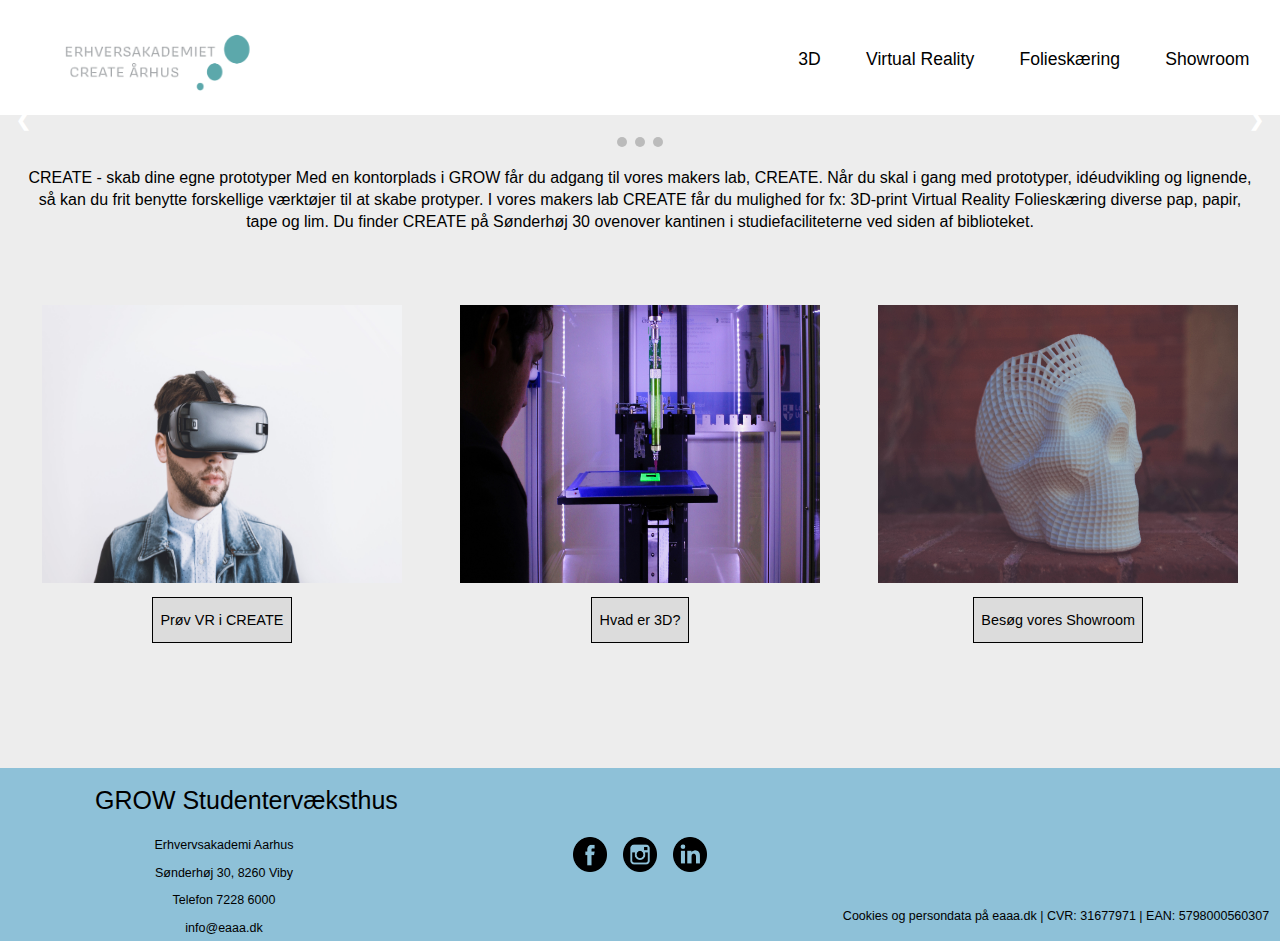
<file: index.html>
<!DOCTYPE html>
<html lang="en" dir="ltr">
  <head>
    <meta charset="UTF-8">
  <meta name="viewport" content="width=device-width, minimum-scale=1.0">
    <title>Erhversakademiet Aarhus - CREATE</title>
    <meta name="description" content="Kom ind og besøg CREATE, hvor du kan arbejde med 3D, Virtual Reality og folieskæring. Vi er her til at vejlede og hjælpe dig hvad end du har et projekt eller du bare gerne vil prøve, at lege med de 3D-print, VR eller folieskæring. ">
    <link rel="stylesheet" href="css/style.css">
    <script src="js/script.js"></script>
  </head>
  <body>
    <!-- Navigation -->
   <header>
     <section class="logo"> <a href="index.html"><img src="images/logo.png" alt="logo"></a></section>
        <section id="logo-burger-main">
            <label for="toggle">&#9776;</label>
        </section>
        <nav>
            <input type="checkbox" id="toggle" class="hidden">
            <!-- This has to be outside of #logo-burger to work. #main-nav cannot be selected when this is in a container -->
            <ul id="main-nav">
                <li><a href="3d.html">3D</a></li>
                <li><a href="vr.html">Virtual Reality</a></li>
                <li><a href="folieskaering.html">Folieskæring</a></li>
                <li><a href="showroom.html">Showroom</a></li>
            </ul>
        </nav>
   </header>
   <!-- Navigation slut -->
   
   <div class="slideshow-container">

<div class="mySlides fade">
  <div class="numbertext">1 / 3</div>
  <img class="slideimg" src="images/slider1.jpg">
</div>

<div class="mySlides fade">
  <div class="numbertext">2 / 3</div>
  <img class="slideimg" src="images/slider2.jpg">
</div>

<div class="mySlides fade">
  <div class="numbertext">3 / 3</div>
  <img class="slideimg" src="images/slider3.jpeg">
</div>

<a class="prev" onclick="plusSlides(-1)">&#10094;</a>
<a class="next" onclick="plusSlides(1)">&#10095;</a>

</div>
<br>

<div style="text-align:center">
  <span class="dot" onclick="currentSlide(1)"></span> 
  <span class="dot" onclick="currentSlide(2)"></span> 
  <span class="dot" onclick="currentSlide(3)"></span> 
</div>

<section class="forside-tekst">
    <p>
        CREATE - skab dine egne prototyper
Med en kontorplads i GROW får du adgang til vores makers lab, CREATE.
Når du skal i gang med prototyper, idéudvikling og lignende, så kan du frit benytte forskellige værktøjer til at skabe protyper.

I vores makers lab CREATE får du mulighed for fx:
3D-print
Virtual Reality
Folieskæring
diverse pap, papir, tape og lim.

Du finder CREATE på Sønderhøj 30 ovenover kantinen i studiefaciliteterne ved siden af biblioteket.
    </p>
</section>
 
 
<article class="container-forside-column">
            <section class="article-box">
                <img src="images/vr3.jpg" alt="proev-vr">
                <h1><a href="vr.html">Prøv VR i CREATE</a></h1>
            </section>
            <section class="article-box">
                <img src="images/slider3.jpeg" alt="hvader3d">
                <h1><a href="3d.html">Hvad er 3D?</a></h1>
            </section>
            <section class="article-box">
                <img src="images/proto.jpg" alt="showroom">
                <h1><a href="showroom.html">Besøg vores Showroom</a></h1>
            </section>    
</article>
  
  </body>
  
  <footer class="footer-container">
            <section class="footer-content">
                <h1>GROW Studentervæksthus</h1> 
                <p>Erhvervsakademi Aarhus</p> 
                <p>Sønderhøj 30, 8260 Viby</p> 
                <p>Telefon 7228 6000</p>
                <p>info@eaaa.dk</p>
            </section>

            <section class="footer-img">
                <img src="images/facebook-logo-button.png" alt="facebook">
                <img src="images/instagram-logo.png" alt="instagram">
                <img src="images/linkedin.png" alt="linkedin">
            </section>
            <section class="footer-content"> 
                <p id="cookies">Cookies og persondata på eaaa.dk  | 
CVR: 31677971  | 
EAN: 5798000560307 

</p>
            </section>
      </footer>

</html>
</file>
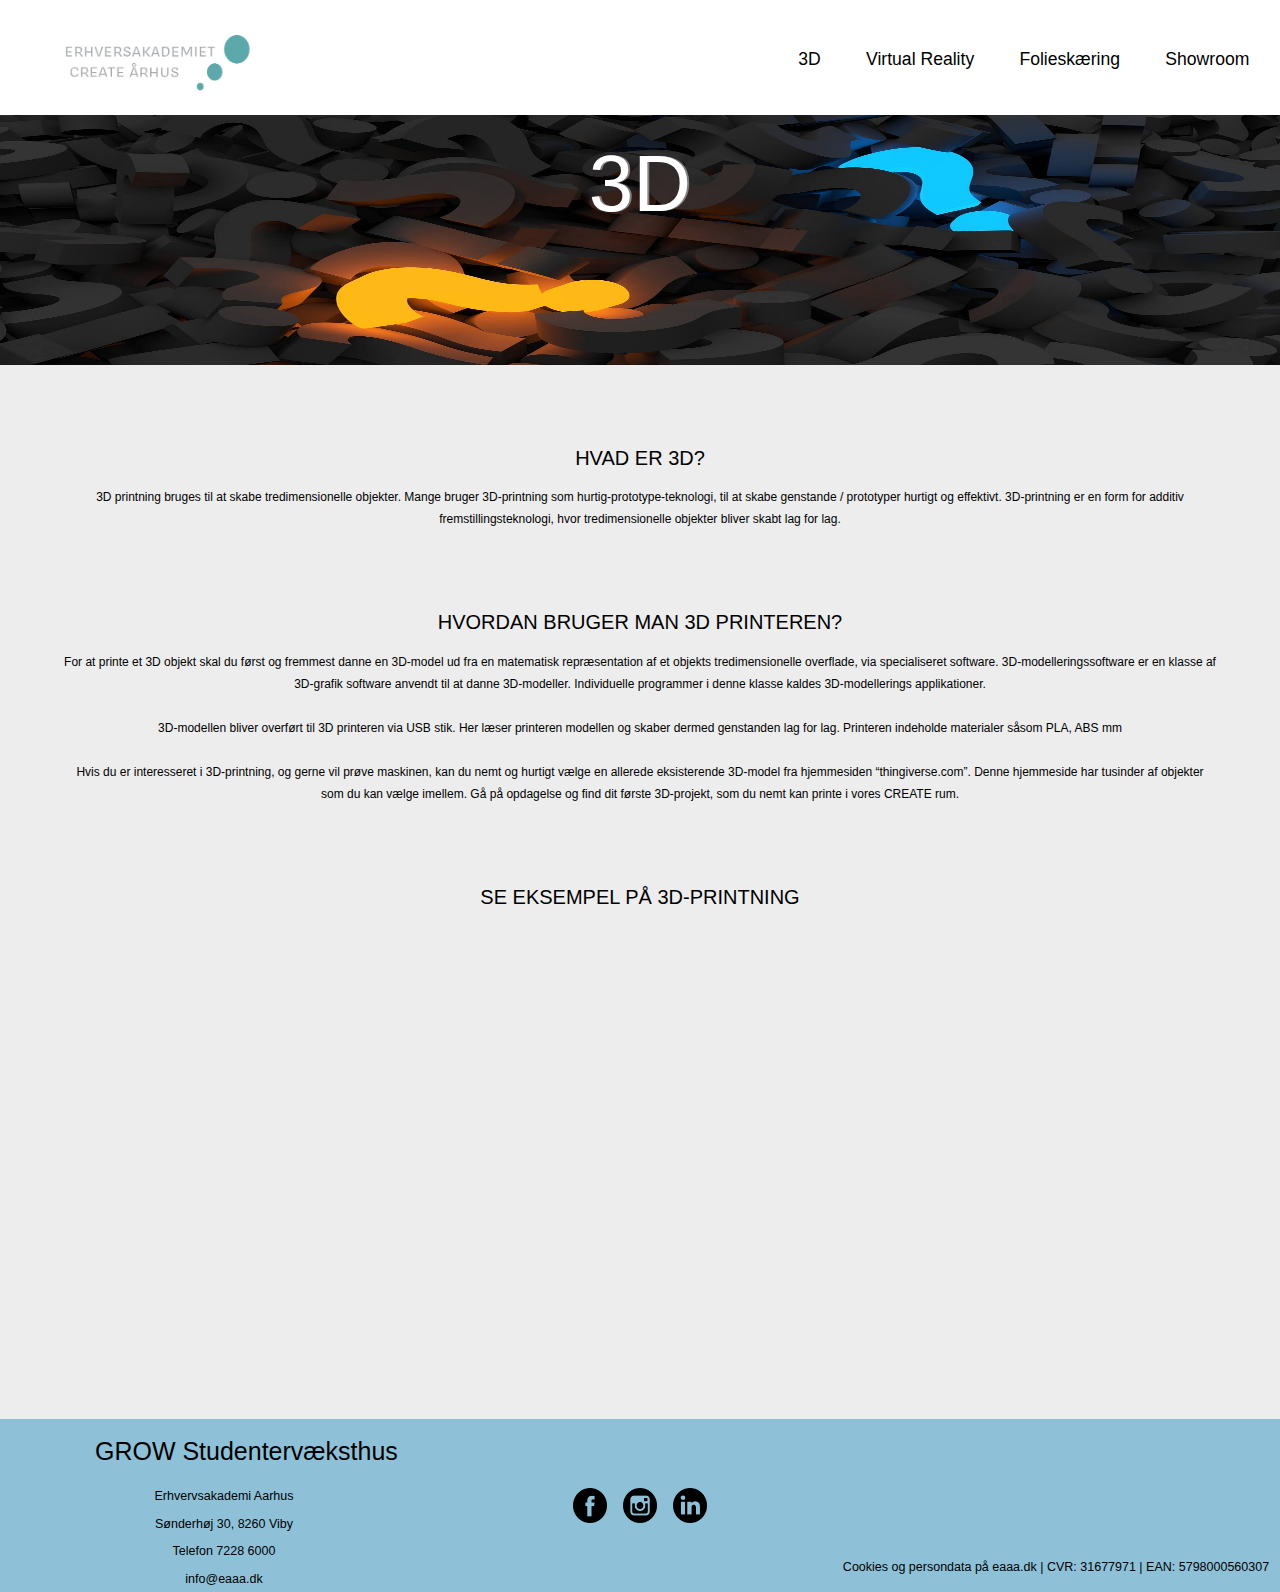
<file: 3d.html>
<!DOCTYPE html>
<html lang="en" dir="ltr">
  <head>
    <meta charset="UTF-8">
  <meta name="viewport" content="width=device-width, minimum-scale=1.0">
    <title>Erhversakademiet Aarhus - CREATE - 3D</title>
    <meta name="description" content="Hvad er 3D? Kom ind og prøv 3D hos CREATE eller lav din egen prototype">
    <link rel="stylesheet" href="css/style.css">
    <script src="js/script.js"></script>
  </head>
  <body>
    <!-- Navigation -->
   <header>
     <section class="logo"> <a href="index.html"><img src="images/logo.png" alt="logo"></a></section>
        <section id="logo-burger-main">
            <label for="toggle">&#9776;</label>
        </section>
        <nav>
            <input type="checkbox" id="toggle" class="hidden">
            <!-- This has to be outside of #logo-burger to work. #main-nav cannot be selected when this is in a container -->
            <ul id="main-nav">
                <li><a href="3d.html">3D</a></li>
                <li><a href="vr.html">Virtual Reality</a></li>
                <li><a href="folieskaering.html">Folieskæring</a></li>
                <li><a href="showroom.html">Showroom</a></li>
            </ul>
        </nav>
   </header>
   <!-- Navigation slut -->
   
  <section class="header-img">
      <img src="images/spoergsmael.jpg" id="spoergsmael-img" alt="spoergsmael">
      <h1>3D</h1>
  </section>  
    
 <section class="tred-box"> 
   <h1>HVAD ER 3D?</h1>
   <p> 3D printning bruges til at skabe tredimensionelle objekter. Mange bruger 3D-printning som hurtig-prototype-teknologi, til at skabe genstande / prototyper hurtigt og effektivt. 3D-printning er en form for additiv fremstillingsteknologi, hvor tredimensionelle objekter bliver skabt lag for lag. </p>
   
      <h1 class="het-tred">HVORDAN BRUGER MAN 3D PRINTEREN?</h1>
   <p>For at printe et 3D objekt skal du først og fremmest danne en 3D-model ud fra en matematisk repræsentation af et objekts tredimensionelle overflade, via specialiseret software. 3D-modelleringssoftware er en klasse af 3D-grafik software anvendt til at danne 3D-modeller. Individuelle programmer i denne klasse kaldes 3D-modellerings applikationer. 
   <br>
   <br>

3D-modellen bliver overført til 3D printeren via USB stik. Her læser printeren modellen og skaber dermed genstanden lag for lag. Printeren indeholde materialer såsom PLA, ABS mm
<br><br>

Hvis du er interesseret i 3D-printning, og gerne vil prøve maskinen, kan du nemt og hurtigt vælge en allerede eksisterende 3D-model fra hjemmesiden “thingiverse.com”. Denne hjemmeside har tusinder af objekter som du kan vælge imellem. Gå på opdagelse og find dit første 3D-projekt, som du nemt kan printe i vores CREATE rum.
</p>
  
<h1>SE EKSEMPEL PÅ 3D-PRINTNING</h1>
<iframe class="youtube" src="https://www.youtube.com/embed/FqQAjkZOBeY" frameborder="0" allow="accelerometer; autoplay; encrypted-media; gyroscope; picture-in-picture" allowfullscreen></iframe>

  
   
   </section>  
    
    
     </body>
  <footer class="footer-container">
            <section class="footer-content">
                <h1>GROW Studentervæksthus</h1> 
                <p>Erhvervsakademi Aarhus</p> 
                <p>Sønderhøj 30, 8260 Viby</p> 
                <p>Telefon 7228 6000</p>
                <p>info@eaaa.dk</p>
            </section>

            <section class="footer-img">
                <img src="images/facebook-logo-button.png" alt="facebook">
                <img src="images/instagram-logo.png" alt="instagram">
                <img src="images/linkedin.png" alt="linkedin">
            </section>
            <section class="footer-content"> 
                <p id="cookies">Cookies og persondata på eaaa.dk  | 
CVR: 31677971  | 
EAN: 5798000560307 

</p>
            </section>
      </footer>

</html>
</file>
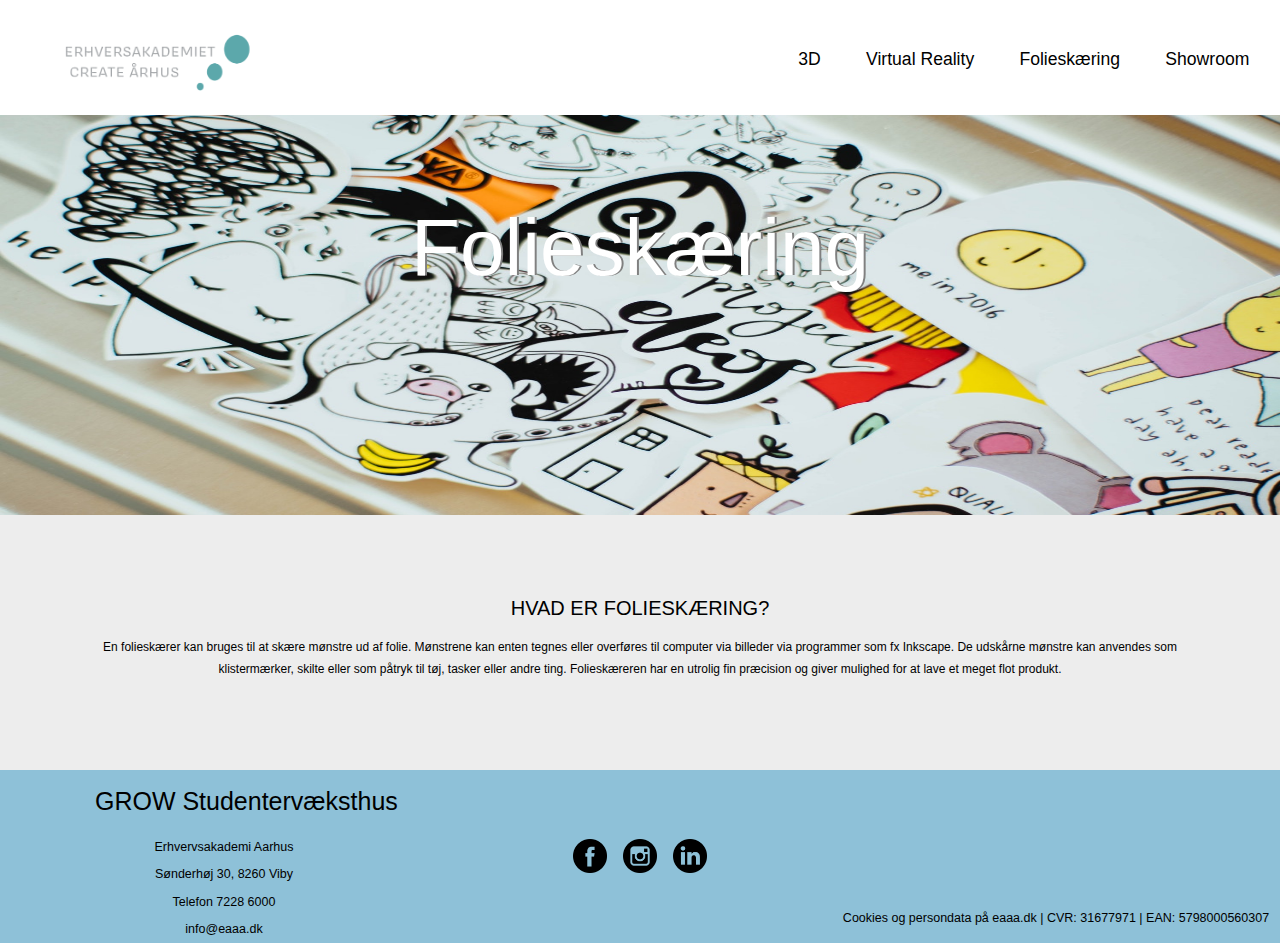
<file: folieskaering.html>
<!DOCTYPE html>
<html lang="en" dir="ltr">
  <head>
    <meta charset="UTF-8">
  <meta name="viewport" content="width=device-width, minimum-scale=1.0">
    <title>Erhversakademiet Aarhus - CREATE - Folieskæring</title>
    <meta name="description" content="Hvad er folieskæring? Kom ind og prøv folieskæring hos CREATE.">
    <link rel="stylesheet" href="css/style.css">
    <script src="js/script.js"></script>
  </head>
  <body>
    <!-- Navigation -->
   <header>
     <section class="logo"> <a href="index.html"><img src="images/logo.png" alt="logo"></a></section>
        <section id="logo-burger-main">
            <label for="toggle">&#9776;</label>
        </section>
        <nav>
            <input type="checkbox" id="toggle" class="hidden">
            <!-- This has to be outside of #logo-burger to work. #main-nav cannot be selected when this is in a container -->
            <ul id="main-nav">
                <li><a href="3d.html">3D</a></li>
                <li><a href="vr.html">Virtual Reality</a></li>
                <li><a href="folieskaering.html">Folieskæring</a></li>
                <li><a href="showroom.html">Showroom</a></li>
            </ul>
        </nav>
   </header>
   <!-- Navigation slut -->
   
    <section class="header-img">
      <img src="images/sticker.jpeg" alt="klistermaerker">
      <h1 id="hetvr">Folieskæring</h1>
  </section>
  
  
  <section class="tred-box"> 
   <h1>HVAD ER FOLIESKÆRING?</h1>
   <p>En folieskærer kan bruges til at skære mønstre ud af folie. Mønstrene kan enten tegnes eller overføres til computer via billeder via programmer som fx Inkscape. De udskårne mønstre kan anvendes som klistermærker, skilte eller som påtryk til tøj, tasker eller andre ting. Folieskæreren har en utrolig fin præcision og giver mulighed for at lave et meget flot produkt.</p>
      </section>

  </body>
  
  <footer class="footer-container">
            <section class="footer-content">
                <h1>GROW Studentervæksthus</h1> 
                <p>Erhvervsakademi Aarhus</p> 
                <p>Sønderhøj 30, 8260 Viby</p> 
                <p>Telefon 7228 6000</p>
                <p>info@eaaa.dk</p>
            </section>

            <section class="footer-img">
                <img src="images/facebook-logo-button.png" alt="facebook">
                <img src="images/instagram-logo.png" alt="instagram">
                <img src="images/linkedin.png" alt="linkedin">
            </section>
            <section class="footer-content"> 
                <p id="cookies">Cookies og persondata på eaaa.dk  | 
CVR: 31677971  | 
EAN: 5798000560307 

</p>
            </section>
      </footer>

</html>
</file>
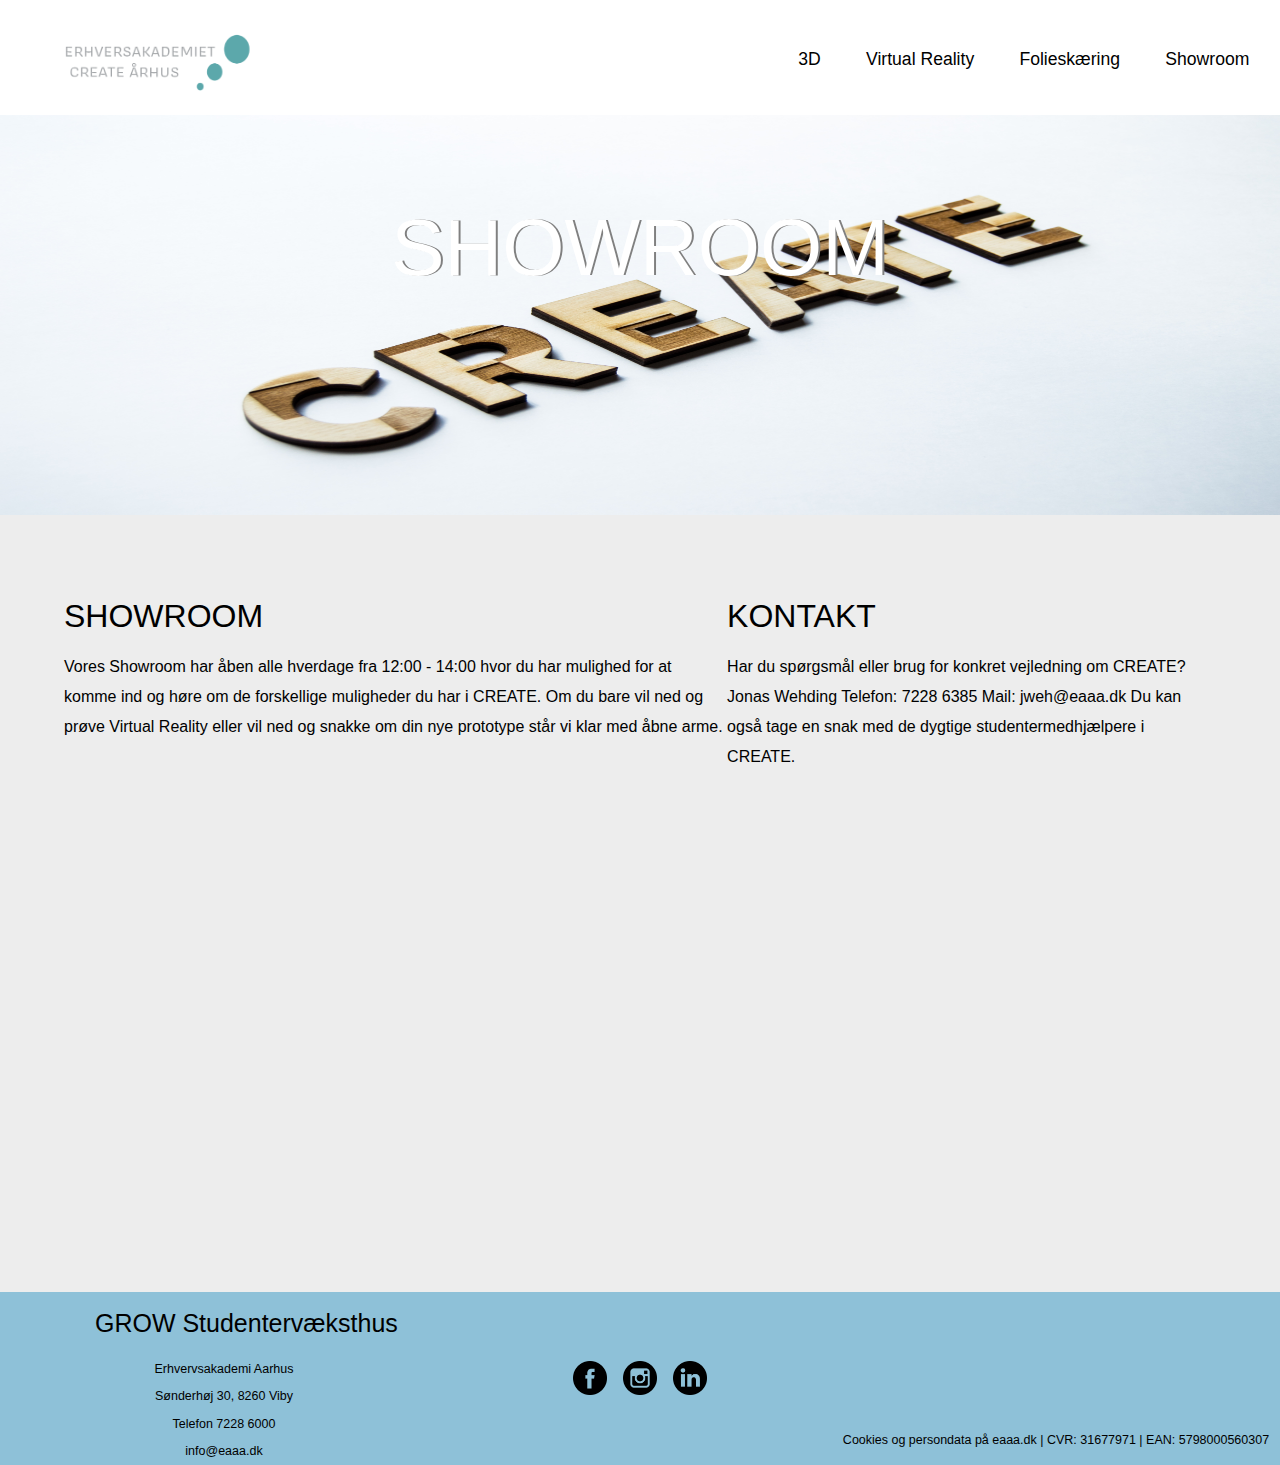
<file: showroom.html>
<!DOCTYPE html>
<html lang="en" dir="ltr">
  <head>
    <meta charset="UTF-8">
  <meta name="viewport" content="width=device-width, minimum-scale=1.0">
    <title>Erhversakademiet Aarhus - CREATE - Showroom</title>
    <meta name="description" content="Kom ind og se vores showroom og vores faciliteter. Vi har vejlere klar til, at hjælpe dig.">
    <link rel="stylesheet" href="css/style.css">
    <script src="js/script.js"></script>
      <script src='https://api.tiles.mapbox.com/mapbox-gl-js/v0.53.0/mapbox-gl.js'></script>
  <link href='https://api.tiles.mapbox.com/mapbox-gl-js/v0.53.0/mapbox-gl.css' rel='stylesheet' />

  </head>
  <body>
    <!-- Navigation -->
   <header>
     <section class="logo"> <a href="index.html"><img src="images/logo.png" alt="logo"></a></section>
        <section id="logo-burger-main">
            <label for="toggle">&#9776;</label>
        </section>
        <nav>
            <input type="checkbox" id="toggle" class="hidden">
            <!-- This has to be outside of #logo-burger to work. #main-nav cannot be selected when this is in a container -->
            <ul id="main-nav">
                <li><a href="3d.html">3D</a></li>
                <li><a href="vr.html">Virtual Reality</a></li>
                <li><a href="folieskaering.html">Folieskæring</a></li>
                <li><a href="showroom.html">Showroom</a></li>
            </ul>
        </nav>
   </header>
   <!-- Navigation slut -->
   
    <section class="header-img">
      <img src="images/slider2.jpg" alt="showroom">
      <h1 id="hetvr">SHOWROOM</h1>
  </section>
  
  <section class="tred-boxtre">
   
   <section>
   <h1>SHOWROOM</h1>
   <p>Vores Showroom har åben alle hverdage fra 12:00 - 14:00 hvor du har mulighed for at komme ind og høre om de forskellige muligheder du har i CREATE. Om du bare vil ned og prøve Virtual Reality eller vil ned og snakke om din nye prototype står vi klar med åbne arme. </p>
     </section>
      
        <section>
         <h1>KONTAKT</h1>
   <p>Har du spørgsmål eller brug for konkret vejledning om CREATE?
Jonas Wehding
Telefon: 7228 6385
Mail: jweh@eaaa.dk 
Du kan også tage en snak med de dygtige studentermedhjælpere i CREATE.</p>
     </section>
      </section>
    
  
  <div id="map">
<script>
mapboxgl.accessToken = 'pk.eyJ1IjoiYWxiZXJ0ZWZ5bmJvIiwiYSI6ImNqdGlicDgwNzJnZXg0M3A4ZGY5bGthNDMifQ.ytUyLcMrD9edYwz8k-SVaQ';
const map = new mapboxgl.Map({
  container: 'map',
  style: 'mapbox://styles/albertefynbo/cjtibw2ve0fmz1fjrwbazwtp5',
  center: [10.158, 56.119],
pitch: 50,
bearing: 23,
  zoom: 15.0
});
</script>
</div>
 


  </body>
  
  <footer class="footer-container">
            <section class="footer-content">
                <h1>GROW Studentervæksthus</h1> 
                <p>Erhvervsakademi Aarhus</p> 
                <p>Sønderhøj 30, 8260 Viby</p> 
                <p>Telefon 7228 6000</p>
                <p>info@eaaa.dk</p>
            </section>

            <section class="footer-img">
                <img src="images/facebook-logo-button.png" alt="facebook">
                <img src="images/instagram-logo.png" alt="instagram">
                <img src="images/linkedin.png" alt="linkedin">
            </section>
            <section class="footer-content"> 
                <p id="cookies">Cookies og persondata på eaaa.dk  | 
CVR: 31677971  | 
EAN: 5798000560307 

</p>
            </section>
      </footer>

</html>
</file>
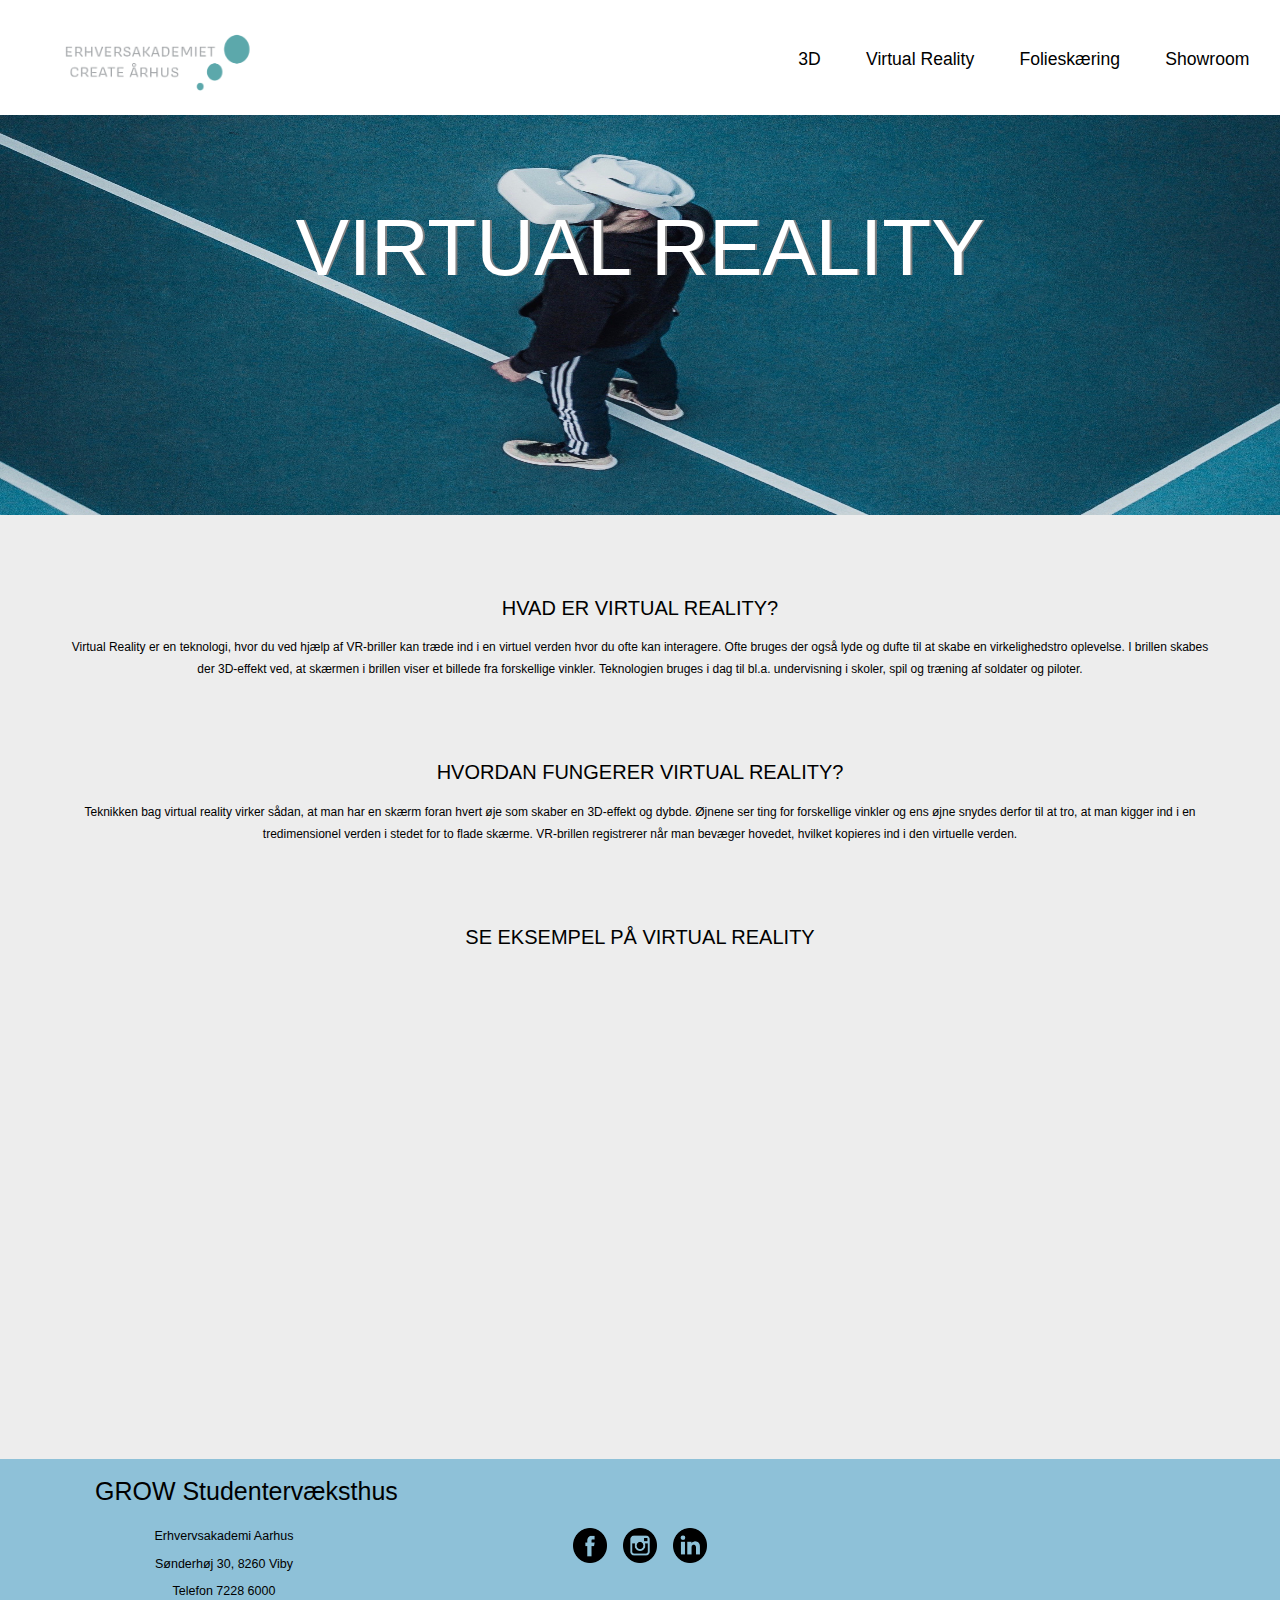
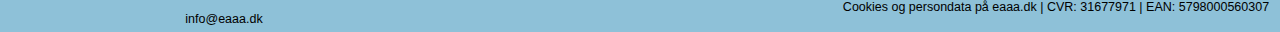
<file: vr.html>
<!DOCTYPE html>
<html lang="en" dir="ltr">
  <head>
    <meta charset="UTF-8">
  <meta name="viewport" content="width=device-width, minimum-scale=1.0">
    <title>Erhversakademiet Aarhus - CREATE - Virtual Reality</title>
    <meta name="description" content="Hvad er virtual reality? Kom ind og prøv Virtual Reality hos CREATE.">
    <link rel="stylesheet" href="css/style.css">
    <script src="js/script.js"></script>
  </head>
  <body>
    <!-- Navigation -->
   <header>
     <section class="logo"> <a href="index.html"><img src="images/logo.png" alt="logo"></a></section>
        <section id="logo-burger-main">
            <label for="toggle">&#9776;</label>
        </section>
        <nav>
            <input type="checkbox" id="toggle" class="hidden">
            <!-- This has to be outside of #logo-burger to work. #main-nav cannot be selected when this is in a container -->
            <ul id="main-nav">
                <li><a href="3d.html">3D</a></li>
                <li><a href="vr.html">Virtual Reality</a></li>
                <li><a href="folieskaering.html">Folieskæring</a></li>
                <li><a href="showroom.html">Showroom</a></li>
            </ul>
        </nav>
   </header>
   <!-- Navigation slut -->
   
    <section class="header-img">
      <img src="images/vr6.jpeg" alt="spoergsmael">
      <h1 id="hetvr">VIRTUAL REALITY</h1>
  </section>  
    
 <section class="tred-box"> 
   <h1>HVAD ER VIRTUAL REALITY?</h1>
   <p>Virtual Reality er en teknologi, hvor du ved hjælp af VR-briller kan træde ind i en virtuel verden hvor du ofte kan interagere. Ofte bruges der også lyde og dufte til at skabe en virkelighedstro oplevelse. I brillen skabes der 3D-effekt ved, at skærmen i brillen viser et billede fra forskellige vinkler. Teknologien bruges i dag til bl.a. undervisning i skoler, spil og træning af soldater og piloter.</p>
   
     <h1 class="het-tred">HVORDAN FUNGERER VIRTUAL REALITY?</h1>
   <p>Teknikken bag virtual reality virker sådan, at man har en skærm foran hvert øje som skaber en 3D-effekt og dybde. Øjnene ser ting for forskellige vinkler og ens øjne snydes derfor til at tro, at man kigger ind i en tredimensionel verden i stedet for to flade skærme. VR-brillen registrerer når man bevæger hovedet, hvilket kopieres ind i den virtuelle verden.</p>
   
    <h1>SE EKSEMPEL PÅ VIRTUAL REALITY</h1>
<iframe class="youtube" src="https://www.youtube.com/embed/ciELdWv-DfQ" frameborder="0" allow="accelerometer; autoplay; encrypted-media; gyroscope; picture-in-picture" allowfullscreen></iframe>
      </section>
 


  </body>
  
  <footer class="footer-container">
            <section class="footer-content">
                <h1>GROW Studentervæksthus</h1> 
                <p>Erhvervsakademi Aarhus</p> 
                <p>Sønderhøj 30, 8260 Viby</p> 
                <p>Telefon 7228 6000</p>
                <p>info@eaaa.dk</p>
            </section>

            <section class="footer-img">
                <img src="images/facebook-logo-button.png" alt="facebook">
                <img src="images/instagram-logo.png" alt="instagram">
                <img src="images/linkedin.png" alt="linkedin">
            </section>
            <section class="footer-content"> 
                <p id="cookies">Cookies og persondata på eaaa.dk  | 
CVR: 31677971  | 
EAN: 5798000560307 

</p>
            </section>
      </footer>

</html>
</file>
<file: css/style.css>
/*CSS document*/

* {
    box-sizing: border-box;
    font-family: 'Covik', sans-serif;
    font-weight: 100;
}

body {

    margin: auto;
    padding: 0%;
    background-color: #ededed;
}

header {
    background-color: white;
    padding-bottom: 5%;
}

.clearfix::after {
    content: "";
    clear: both;
    display: table;
}

.logo {
    width: 75%;
    display: flex;
    justify-content: flex-start;
}

.logo img {
    display: flex;
    width: 35%;
    position: absolute;
    padding-left: 2%;
}

/* burgermenu ------------------------- */

#logo-burger-main {
    display: flex;
    justify-content: flex-end;
}

#main-nav {
    display: none;
    position: absolute;
    list-style: none;
    width: 100%;
    z-index: 1;
}

#logo-burger-main label {
    display: block;
    font-size: 2em;
    cursor: pointer;
    padding-right: 1%;
}

#toggle:checked + #main-nav {
    display: block;
    position: absolute;
    padding: 0;
}

.hidden {
    display: none;
}

#main-nav a {
    color: black;
    display: flex;
    justify-content: flex-start;
    font-size: 120%;
    text-decoration: none;
    background-color: #8EC1D8;
    padding: 3%;
}

#main-nav a:hover {
    color: white;
}


#main-nav li:last-of-type {
    border-bottom: none;
}

.forside-tekst {
    width: 100%;
    display: flex;
    justify-content: center;
}

.forside-tekst > p {
display: flex;
    text-align: center;
    padding-left: 2%;
    padding-right: 2%;
    line-height: 22px;
}

.container-forside-column {
    display: flex;
    flex-direction: column;
    align-items: flex-start;
    width: 100%;
    height: 100%;
    padding: 1%;
    padding-bottom: 1%;
    padding-top: 1%;

}

.article-box {
    display: flex;
    flex: 1;
    flex-direction: column;
    align-items: center;
    width: 100%;
    padding: 2%;
    padding-bottom: 1%;
    padding-top: 2%;

}

.article-box img {
    width: 100%;
    height: 300px;
    padding: 1%;
    padding-top: 5%;
}

.article-box > h1 {

    font-size: 90%;
    color: black;
    background-color: gainsboro;
    padding: 2% 2% 2% 2%;
    border: 1px solid black;
}

.article-box > h1 > a {
    text-decoration: none;
    color: black;
}

.article-box > h1:hover { 
    background-color: #8EC1D8;
}

.header-img {
    
    display: flex;
    justify-content: center;
    
}
.header-img img {
    width: 100%;
    height: 250px;
    display: flex;
    justify-content: center;
}

.header-img > h1 {
    font-size: 50px;
    position: absolute;
    color: white;
    font-weight: 400;
    text-shadow: 2px 0 grey;
}

.tred-box > h1 {
    padding-top: 5%;
    font-size: 20px;
    display: flex;
    justify-content: center;
}

.tred-box > p {
    font-size: 12px;
    display: flex;
    justify-content: center;
    text-align: center;
    line-height: 22px;
    padding-left: 5%;
    padding-right: 5%; 
}

.het-tred {
    padding-right: 5%;
    padding-left: 5%;
    display: flex;
    text-align: center;
}

#hetvr {
    font-size: 45px;
    display: flex;
    justify-content: center;
    padding-top: 12%;
    text-shadow: 2px 0 grey;
}

#spoergsmael-img {
    width: 500px;
    height: 150px;
}

.youtube {
    width: 100%;
   height: 350px;
}

    body { margin:0; padding:0;}
    #map { top:0; bottom:0; width:400px; height: 350px;}


.footer-container {
    display: flex;
    flex-direction: column;
    justify-content: center;
    width: 100%;
    height: 100%;
    margin-top: 7%;
    background-color: #8EC1D8;
}

.footer-content  { 
     display: flex;
    flex: 1;
    flex-direction: column;
    align-items: center;
    font-size: 10px;
    width: 100%;
    height: 100%;
    color: black;
}

.footer-content > p {
    margin: 1.5%;
}

.footer-img {
    display: flex;
    flex-direction: row;
    justify-content: center;
    width: 100%; 
    padding-bottom: 2.5%;
 }   

.footer-img img {
    width: 13%;
    height: 500%;
    padding: 2%;
    padding-bottom: 1%;
    padding-top: 2%;   
}

.mySlides {display: none}
img {vertical-align: middle;}

/* Slideshow container */
.slideshow-container {
  max-width: 1000px;
  position: relative;
  margin: auto;
}

/* Next & previous buttons */
.prev, .next {
  cursor: pointer;
  position: absolute;
  top: 50%;
  width: auto;
  padding: 16px;
  margin-top: -22px;
  color: white;
  font-weight: bold;
  font-size: 18px;
  transition: 0.6s ease;
  border-radius: 0 3px 3px 0;
  user-select: none;
}

/* Position the "next button" to the right */
.next {
  right: 0;
  border-radius: 3px 0 0 3px;
}

/* On hover, add a black background color with a little bit see-through */
.prev:hover, .next:hover {
  background-color: rgba(0,0,0,0.8);
}

/* Number text (1/3 etc) */
.numbertext {
  color: #f2f2f2;
  font-size: 12px;
  padding: 8px 12px;
  position: absolute;
  top: 0;
}

.slideimg {
    width: 100%;
    height: 350px;
}

/* The dots/bullets/indicators */
.dot {
  cursor: pointer;
  height: 15px;
  width: 15px;
  margin: 0 2px;
  background-color: #bbb;
  border-radius: 50%;
  display: inline-block;
  transition: background-color 0.6s ease;
}

.active, .dot:hover {
  background-color: #717171;
}

/* Fading animation */
@-webkit-keyframes fade {
  from {opacity: .4} 
  to {opacity: 1}
}

@keyframes fade {
  from {opacity: .4} 
  to {opacity: 1}
}

/* On smaller screens, decrease text size */
@media only screen and (max-width: 300px) {
  .prev, .next,.text {font-size: 11px}
}

   /**********************************************/
/*MEDIA QUERY TABLET AND ABOVE*/
    @media screen and (min-width: 600px) and (max-width: 1023px) {

    #logo-burger-main {
        display: none;
        margin: 0;
    }

    header > nav {
        display: flex;
        justify-content: flex-end;
        padding-bottom: 8%;
    }


    #main-nav {
        display: flex;
        margin-right: .5em;
        list-style: none;
        justify-content: flex-end;
        width: 75%;
        background: none;
    }

    #main-nav a {
        margin-left: 1em;
        margin-right: 1em;
        line-height: 1.4em;
        padding-bottom: 0%;
        font-size: 110%;
        padding: 5px;
        background: none;
        border: none;
        color: black;
    }

    .logo {
        justify-content: flex-start;
        padding-top: 2%;
        padding-bottom: 0;


    }
    .logo img {
        width: 30%;
        padding-left: 5%;
    }
    
    #main-nav a:hover {
    color: #717171;
}
    
.mySlides {display: none}
img {vertical-align: middle;}

/* Slideshow container */
.slideshow-container {
  max-width: 1000px;
  position: relative;
  margin: auto;
}

/* Next & previous buttons */
.prev, .next {
  cursor: pointer;
  position: absolute;
  top: 50%;
  width: auto;
  padding: 16px;
  margin-top: -22px;
  color: white;
  font-weight: bold;
  font-size: 18px;
  transition: 0.6s ease;
  border-radius: 0 3px 3px 0;
  user-select: none;
}

/* Position the "next button" to the right */
.next {
  right: 0;
  border-radius: 3px 0 0 3px;
}

/* On hover, add a black background color with a little bit see-through */
.prev:hover, .next:hover {
  background-color: rgba(0,0,0,0.8);
}

/* Number text (1/3 etc) */
.numbertext {
  color: #f2f2f2;
  font-size: 12px;
  padding: 8px 12px;
  position: absolute;
  top: 0;
}
    
    .slideimg {
    width: 100%;
    height: 350px;
}

/* The dots/bullets/indicators */
.dot {
  cursor: pointer;
  height: 10px;
  width: 10px;
  margin: 0 2px;
  background-color: #bbb;
  border-radius: 50%;
  display: inline-block;
  transition: background-color 0.6s ease;
}

.active, .dot:hover {
  background-color: #717171;
}

/* Fading animation */
@-webkit-keyframes fade {
  from {opacity: .4} 
  to {opacity: 1}
}

@keyframes fade {
  from {opacity: .4} 
  to {opacity: 1}
}

/* On smaller screens, decrease text size */
@media only screen and (max-width: 300px) {
  .prev, .next,.text {font-size: 11px}
}
    

.container-forside-column {
    display: flex;
    flex-direction: row;
    align-items: flex-start;
    width: 100%;
    height: 100%;
    padding-bottom: 1%;
    padding-top: 1%;

}

.article-box {
    display: flex;
    flex: 1;
    flex-direction: column;
    align-items: center;
    width: 50%;
    padding-bottom: 1%;
    padding-top: 2%;

}

.article-box img {
    width: 100%;
    height: 150px;
    padding-top: 5%;
}
    
    .footer-container {
    display: flex;
    flex-direction: row;
    justify-content: center;
    width: 100%;
    height: 100%;
    margin-top: 7%;
    background-color: #8EC1D8;
}

.footer-content  { 
     display: flex;
    flex: 1;
    flex-direction: column;
    align-items: center;
    font-size: 10px;
    width: 100%;
    height: 100%;
    color: black;
}

.footer-content > p {
    margin: 1.5%;
}

.footer-img {
    display: flex;
    flex-direction: row;
    justify-content: center;
    width: 30%; 
    height: 20%;
    padding-bottom: 2.5%;
 }   

.footer-img img {
    width: 13%;
    height: 500%;
    padding: 2%;
    padding-bottom: 1%;
    padding-top: 18%;   
}
    
    #cookies {
        display: flex;
        padding-top: 30%;
    }
    
.header-img img {
    width: 100%;
    height: 300px;
    display: flex;
    justify-content: center;
}

#hetvr {
    font-size: 80px;
    display: flex;
    justify-content: center;
    padding-top: 4%;
    text-shadow: 2px 0 grey;
}
    
    #spoergsmael-img {
    width: 100%;
    height: 210px;
    }

    .header-img > h1 {
        font-size: 80px;
    }
    
    .youtube {
    width: 100%;
   height: 400px;
}
    
    #map {
        width: 100%;
        height: 350px;
    }
    }
/**********************************************/
/*MEDIA QUERY LAPTOP AND ABOVE*/
@media all and (min-width: 1024px) {

 #logo-burger-main {
        display: none;
        margin: 0;
    }

    header > nav {
        display: flex;
        justify-content: flex-end;
        padding-bottom: 2%;
    }


    #main-nav {
        display: flex;
        margin-right: .5em;
        list-style: none;
        justify-content: flex-end;
        width: 85%;
        background: none;
    }

    #main-nav a {
        margin-left: 1em;
        margin-right: 1em;
        line-height: 1.4em;
        padding-bottom: 0%;
        font-size: 110%;
        padding: 5px;
        background: none;
        border: none;
        color: black;
    }

    .logo {
        justify-content: flex-start;
        padding-top: 2%;
        padding-bottom: 0;


    }
    .logo img {
        width: 20%;
        padding-left: 5%;
    }
    
    #main-nav a:hover {
    color: #717171;
}
    
.mySlides {display: none}
img {vertical-align: middle;}

/* Slideshow container */
.slideshow-container {
  max-width: 100%;
  position: relative;
  margin: auto;
}

/* Next & previous buttons */
.prev, .next {
  cursor: pointer;
  position: absolute;
  top: 50%;
  width: auto;
  padding: 16px;
  margin-top: -22px;
  color: white;
  font-weight: bold;
  font-size: 18px;
  transition: 0.6s ease;
  border-radius: 0 3px 3px 0;
  user-select: none;
}

/* Position the "next button" to the right */
.next {
  right: 0;
  border-radius: 3px 0 0 3px;
}

/* On hover, add a black background color with a little bit see-through */
.prev:hover, .next:hover {
  background-color: rgba(0,0,0,0.8);
}

/* Number text (1/3 etc) */
.numbertext {
  color: #f2f2f2;
  font-size: 12px;
  padding: 8px 12px;
  position: absolute;
  top: 0;
}
    
    .slideimg {
    width: 100%;
    height: 500px;
}

/* The dots/bullets/indicators */
.dot {
  cursor: pointer;
  height: 10px;
  width: 10px;
  margin: 0 2px;
  background-color: #bbb;
  border-radius: 50%;
  display: inline-block;
  transition: background-color 0.6s ease;
}

.active, .dot:hover {
  background-color: #717171;
}

/* Fading animation */
@-webkit-keyframes fade {
  from {opacity: .4} 
  to {opacity: 1}
}

@keyframes fade {
  from {opacity: .4} 
  to {opacity: 1}
}

/* On smaller screens, decrease text size */
@media only screen and (max-width: 300px) {
  .prev, .next,.text {font-size: 11px}
}
    

.container-forside-column {
    display: flex;
    flex-direction: row;
    align-items: flex-start;
    width: 100%;
    height: 100%;
    padding-bottom: 1%;
    padding-top: 1%;

}

.article-box {
    display: flex;
    flex: 1;
    flex-direction: column;
    align-items: center;
    width: 50%;
    padding-bottom: 1%;
    padding-top: 2%;

}

.article-box img {
    width: 100%;
    height: 300px;
    padding-top: 5%;
}
    
    .footer-container {
    display: flex;
    flex-direction: row;
    justify-content: center;
    width: 100%;
    height: 100%;
    margin-top: 7%;
    background-color: #8EC1D8;
}

.footer-content  { 
     display: flex;
    flex: 1;
    flex-direction: column;
    align-items: center;
    font-size: 12.5px;
    width: 100%;
    height: 100%;
    color: black;
}
    
    .footer-content > p {
    margin: 1.5%;
}

.footer-img {
    display: flex;
    flex-direction: row;
    justify-content: center;
    width: 30%; 
    height: 20%;
    padding-bottom: 2.5%;
 }   

.footer-img img {
    width: 13%;
    height: 500%;
    padding: 2%;
    padding-bottom: 1%;
    padding-top: 18%;   
}
    
    .footer-content h1 {
        display: flex;
        justify-content: center;
        padding-left: 10%;
    }
    
    #cookies {
        display: flex;
        padding-top: 30%;
    }
    
.header-img img {
    width: 100%;
    height: 400px;
    display: flex;
    justify-content: center;
}

#hetvr {
    font-size: 80px;
    display: flex;
    justify-content: center;
    padding-top: 5%;
    text-shadow: 2px 0 grey;
}
    
    #spoergsmael-img {
    width: 100%;
    height: 250px;
    }

    .header-img > h1 {
        font-size: 80px;
    }
    
    .youtube {
    width: 100%;
   height: 400px;
}
    
    #map {
        width: 100%;
        height: 350px;
    }
    
    .tred-boxtre {
        display: flex;
        justify-content: center;
        flex-direction: row;
        padding: 5%;
    }
    
    .tred-boxtre p, h1 {
        display: flex;
        line-height: 30px;
    }
    
 .tred-box > h1 {
    padding-top: 5%;
    font-size: 20px;
    display: flex;
    justify-content: center;
}

.tred-box > p {
    font-size: 12px;
    display: flex;
    justify-content: center;
    text-align: center;
    line-height: 22px;
    padding-left: 5%;
    padding-right: 5%; 
}

.het-tred {
    padding-right: 5%;
    padding-left: 5%;
    display: flex;
    text-align: center;
</file>
